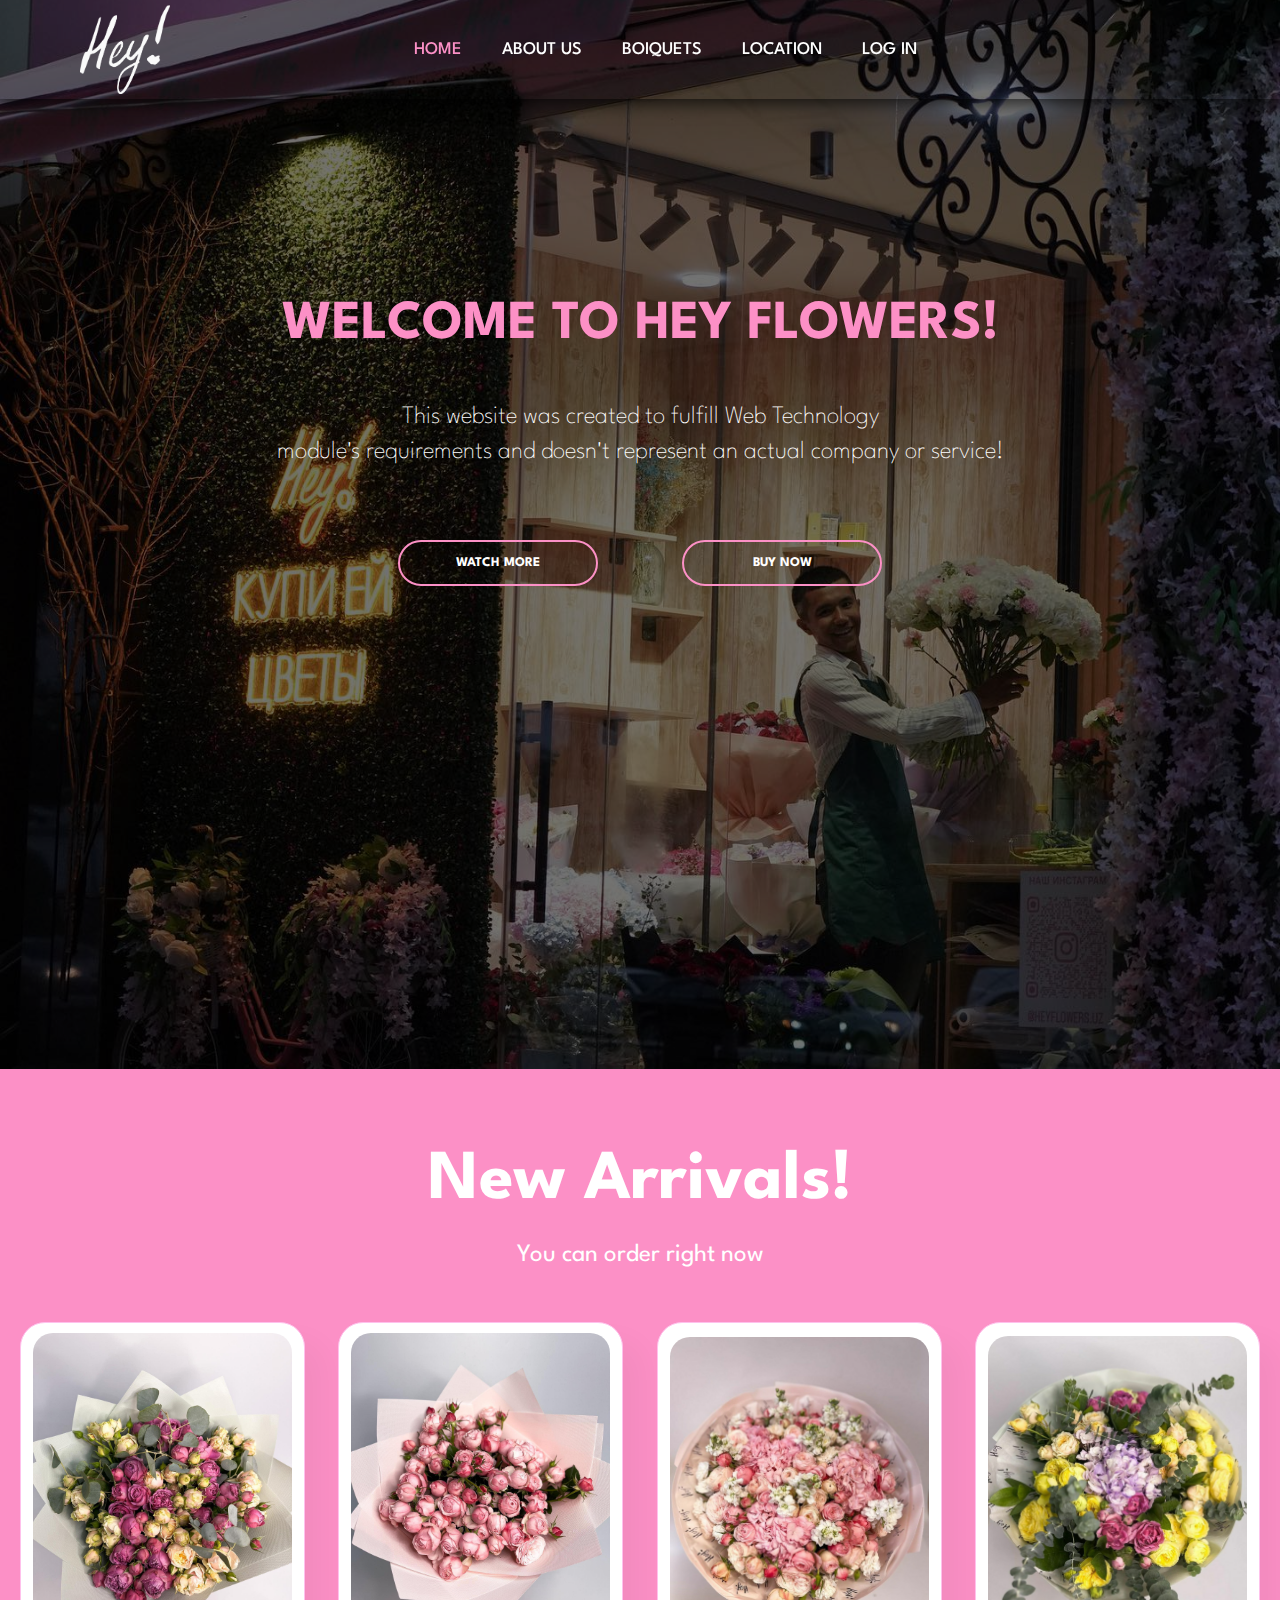
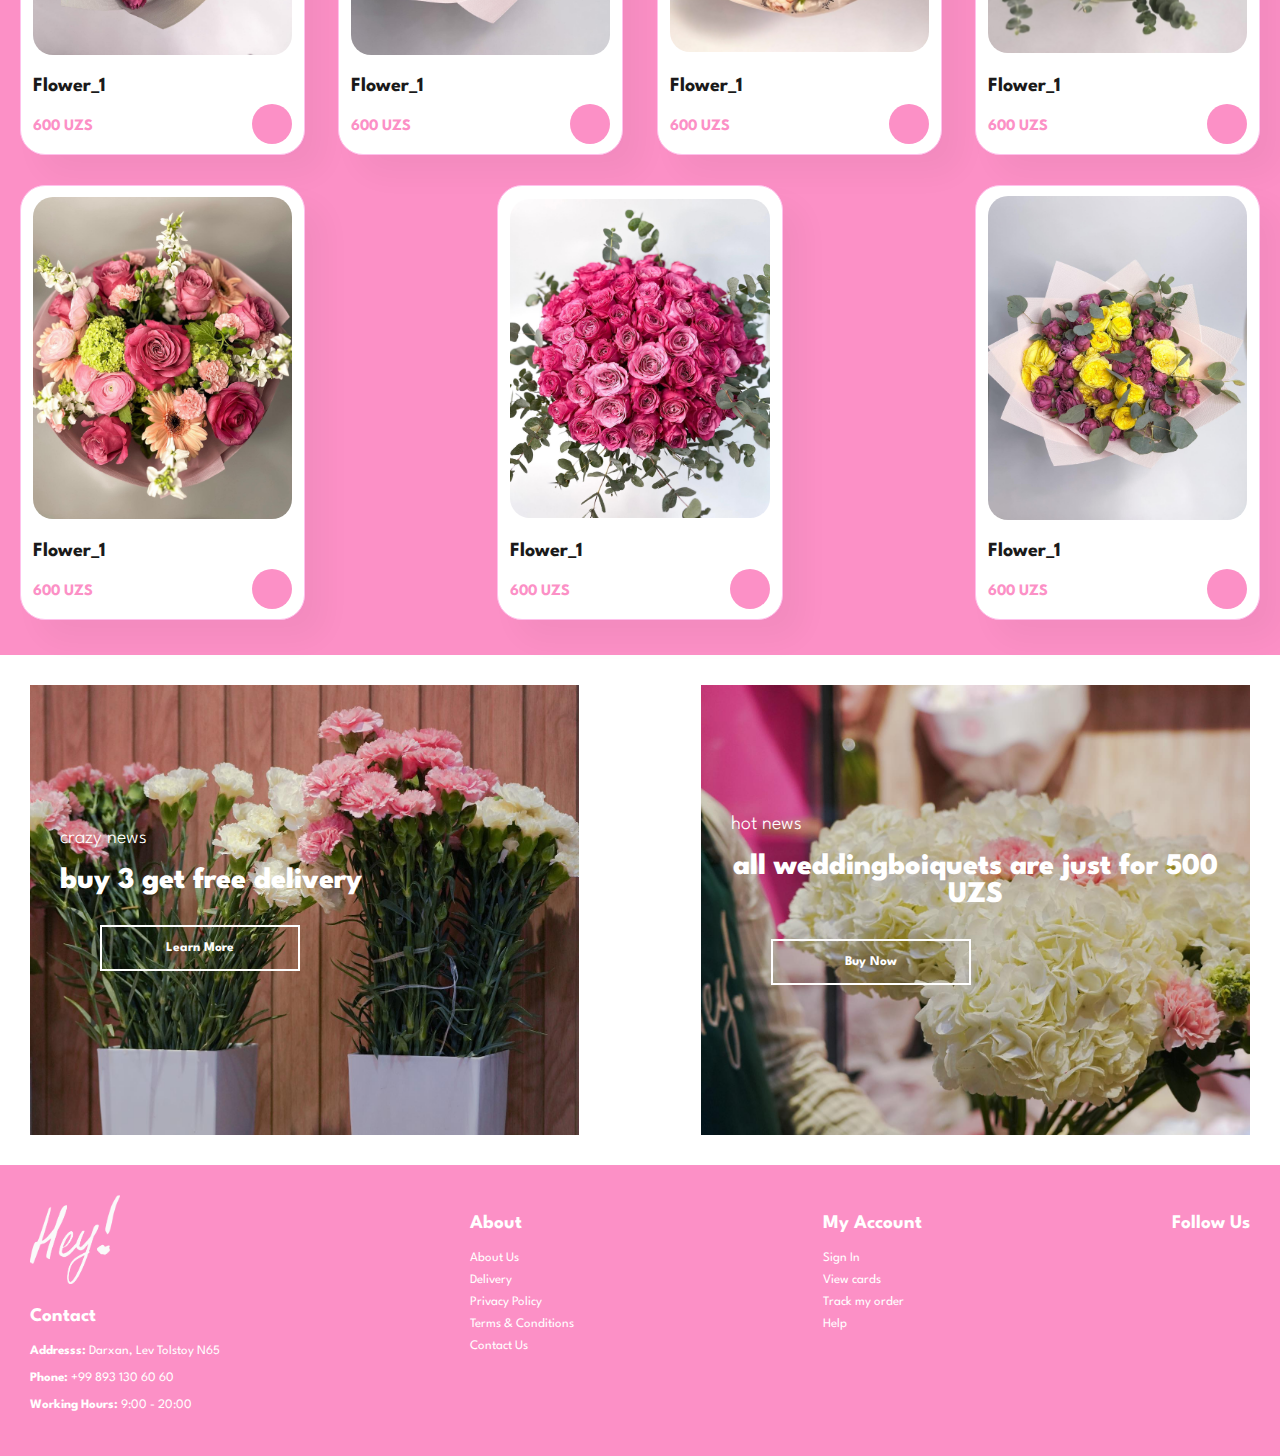
<file: index.html>
<!DOCTYPE html>
<html lang="en">

<head>
    <meta charset="UTF-8">
    <meta name="viewport" content="width=device-width, initial-scale=1.0">
    <link rel="stylesheet" href="style.css">
    <link rel="stylesheet" href="https://cdnjs.cloudflare.com/ajax/libs/font-awesome/6.4.2/css/all.min.css" integrity="sha512-z3gLpd7yknf1YoNbCzqRKc4qyor8gaKU1qmn+CShxbuBusANI9QpRohGBreCFkKxLhei6S9CQXFEbbKuqLg0DA==" crossorigin="anonymous" referrerpolicy="no-referrer" />
    <title>WT_CW1_00016144</title>
</head>

<body>
    <div class="banner">
        <div class="container">
            <header>
                <img src="images/Hey_flowers_logo.png" class="logo">

                <ul class="navbar">
                    <li><a class="active" href="index.html">Home</a></li>
                    <li><a href="aboutUs.html">About Us</a></li>
                    <li><a href="boiquets.html">Boiquets</a></li>
                    <li><a href="location.html">Location</a></li>
                    <li><a href="login.html">Log In</a></li>
                    <div class="icon">
                        <li><a href="cart.html"><i class="fa-solid fa-basket-shopping"></i></a></li>
                    </div>
                   
                </ul>
                <i class="fa-solid fa-list-ul" style="color: white;"></i>
            </header>

            <div class="content">
                <h1>WELCOME TO HEY FLOWERS!</h1>
                <p>
                    This website was created to fulfill Web Technology
                    <br>
                    module's requirements and doesn't represent an actual company or service!
                </p>

                <div>
                    <button type="button"><span></span>WATCH MORE</button>
                    <button type="button"><span></span>BUY NOW</button>
                </div>


            </div>
        </div>


        <main class="product1">
            <h2>New Arrivals!</h2>
            <p>You can order right now</p>
            <div class="pro-container">
                <div class="pro">
                    <img src="images/f1.jpeg" alt="">
                    <div class="p_description">
                        <h5>Flower_1</h5>
                        <div class="star">
                            <i class="fa-solid fa-star"></i>
                            <i class="fa-solid fa-star"></i>
                            <i class="fa-solid fa-star"></i>
                            <i class="fa-solid fa-star"></i>
                            <i class="fa-solid fa-star"></i>
                        </div>
                        <h4>600 UZS</h4>
                    </div>
                    <div class="sh-cart">
                        <a href="#"><i class="fa-solid fa-cart-shopping " style="color: white;"></i></a>
                    </div>
                </div>

                <div class="pro">
                    <img src="images/f2.jpeg" alt="">
                    <div class="p_description">
                        <h5>Flower_1</h5>
                        <div class="star">
                            <i class="fa-solid fa-star"></i>
                            <i class="fa-solid fa-star"></i>
                            <i class="fa-solid fa-star"></i>
                            <i class="fa-solid fa-star"></i>
                            <i class="fa-solid fa-star"></i>
                        </div>
                        <h4>600 UZS</h4>
                    </div>
                    <div class="sh-cart">
                        <a href="#"><i class="fa-solid fa-cart-shopping " style="color: white;"></i></a>
                    </div>
                </div>

                <div class="pro">
                    <img src="images/f3.jpeg" alt="">
                    <div class="p_description">
                        <h5>Flower_1</h5>
                        <div class="star">
                            <i class="fa-solid fa-star"></i>
                            <i class="fa-solid fa-star"></i>
                            <i class="fa-solid fa-star"></i>
                            <i class="fa-solid fa-star"></i>
                            <i class="fa-solid fa-star"></i>
                        </div>
                        <h4>600 UZS</h4>
                    </div>
                    <div class="sh-cart">
                        <a href="#"><i class="fa-solid fa-cart-shopping " style="color: white;"></i></a>
                    </div>
                </div>

                <div class="pro">
                    <img src="images/f4.jpeg" alt="">
                    <div class="p_description">
                        <h5>Flower_1</h5>
                        <div class="star">
                            <i class="fa-solid fa-star"></i>
                            <i class="fa-solid fa-star"></i>
                            <i class="fa-solid fa-star"></i>
                            <i class="fa-solid fa-star"></i>
                            <i class="fa-solid fa-star"></i>
                        </div>
                        <h4>600 UZS</h4>
                    </div>
                    <div class="sh-cart">
                        <a href="#"><i class="fa-solid fa-cart-shopping " style="color: white;"></i></a>
                    </div>
                </div>

                <div class="pro">
                    <img src="images/f5.jpeg" alt="">
                    <div class="p_description">
                        <h5>Flower_1</h5>
                        <div class="star">
                            <i class="fa-solid fa-star"></i>
                            <i class="fa-solid fa-star"></i>
                            <i class="fa-solid fa-star"></i>
                            <i class="fa-solid fa-star"></i>
                            <i class="fa-solid fa-star"></i>
                        </div>
                        <h4>600 UZS</h4>
                    </div>
                    <div class="sh-cart">
                        <a href="#"><i class="fa-solid fa-cart-shopping " style="color: white;"></i></a>
                    </div>
                </div>

                <div class="pro">
                    <img src="images/f6.jpeg" alt="">
                    <div class="p_description">
                        <h5>Flower_1</h5>
                        <div class="star">
                            <i class="fa-solid fa-star"></i>
                            <i class="fa-solid fa-star"></i>
                            <i class="fa-solid fa-star"></i>
                            <i class="fa-solid fa-star"></i>
                            <i class="fa-solid fa-star"></i>
                        </div>
                        <h4>600 UZS</h4>
                    </div>
                    <div class="sh-cart">
                        <a href="#"><i class="fa-solid fa-cart-shopping " style="color: white;"></i></a>
                    </div>
                </div>

                <div class="pro">
                    <img src="images/f7.jpeg" alt="">
                    <div class="p_description">
                        <h5>Flower_1</h5>
                        <div class="star">
                            <i class="fa-solid fa-star"></i>
                            <i class="fa-solid fa-star"></i>
                            <i class="fa-solid fa-star"></i>
                            <i class="fa-solid fa-star"></i>
                            <i class="fa-solid fa-star"></i>
                        </div>
                        <h4>600 UZS</h4>
                    </div>
                    <div class="sh-cart">
                        <a href="#"><i class="fa-solid fa-cart-shopping " style="color: white;"></i></a>
                    </div>
                </div>
            </div>
        </main>

        <section class="sm-banner">
            <div class="sm-banner-box">
                <h4>crazy news</h4>
                <h2>buy 3 get free delivery</h2>
                <button>Learn More</button>
            </div>

            <div class="sm-banner-box2">
                <h4>hot news</h4>
                <h2>all weddingboiquets are just for 500 UZS</h2>
                <button>Buy Now</button>
            </div>
        </section>

        <footer>
            <div class="column">
                <img src="images/Hey_flowers_logo.png" alt="">
                <h4>Contact</h4>
                <p>
                    <strong>Addresss:</strong> Darxan, Lev Tolstoy N65
                </p>
                <p>
                    <strong>Phone:</strong> +99 893 130 60 60
                </p>
                <p>
                    <strong>Working Hours:</strong> 9:00 - 20:00
                </p>
            </div>
            <div class="column">
                <div class="about">
                    <h4>About</h4>
                    <a href="#">About Us</a>
                    <a href="#">Delivery</a>
                    <a href="#">Privacy Policy</a>
                    <a href="#">Terms & Conditions</a>
                    <a href="#">Contact Us</a>
                </div>
            </div>
            
            <div class="column">
                <div class="acount">
                    <h4>My Account</h4>
                    <a href="#">Sign In</a>
                    <a href="#">View cards</a>
                    <a href="#">Track my order</a>
                    <a href="#">Help</a>
                </div>
            </div>

                <div class="column">
                    <div class="follow">
                        <h4>Follow Us</h4>
                        <div class="icons_footer">
                            <i class="fa-brands fa-facebook"></i>
                            <i class="fa-brands fa-square-instagram"></i>
                            <i class="fa-brands fa-telegram"></i>
                        </div>
                    </div>
                </div>
            

        </footer>

    </div>
</body>

</html>
</file>
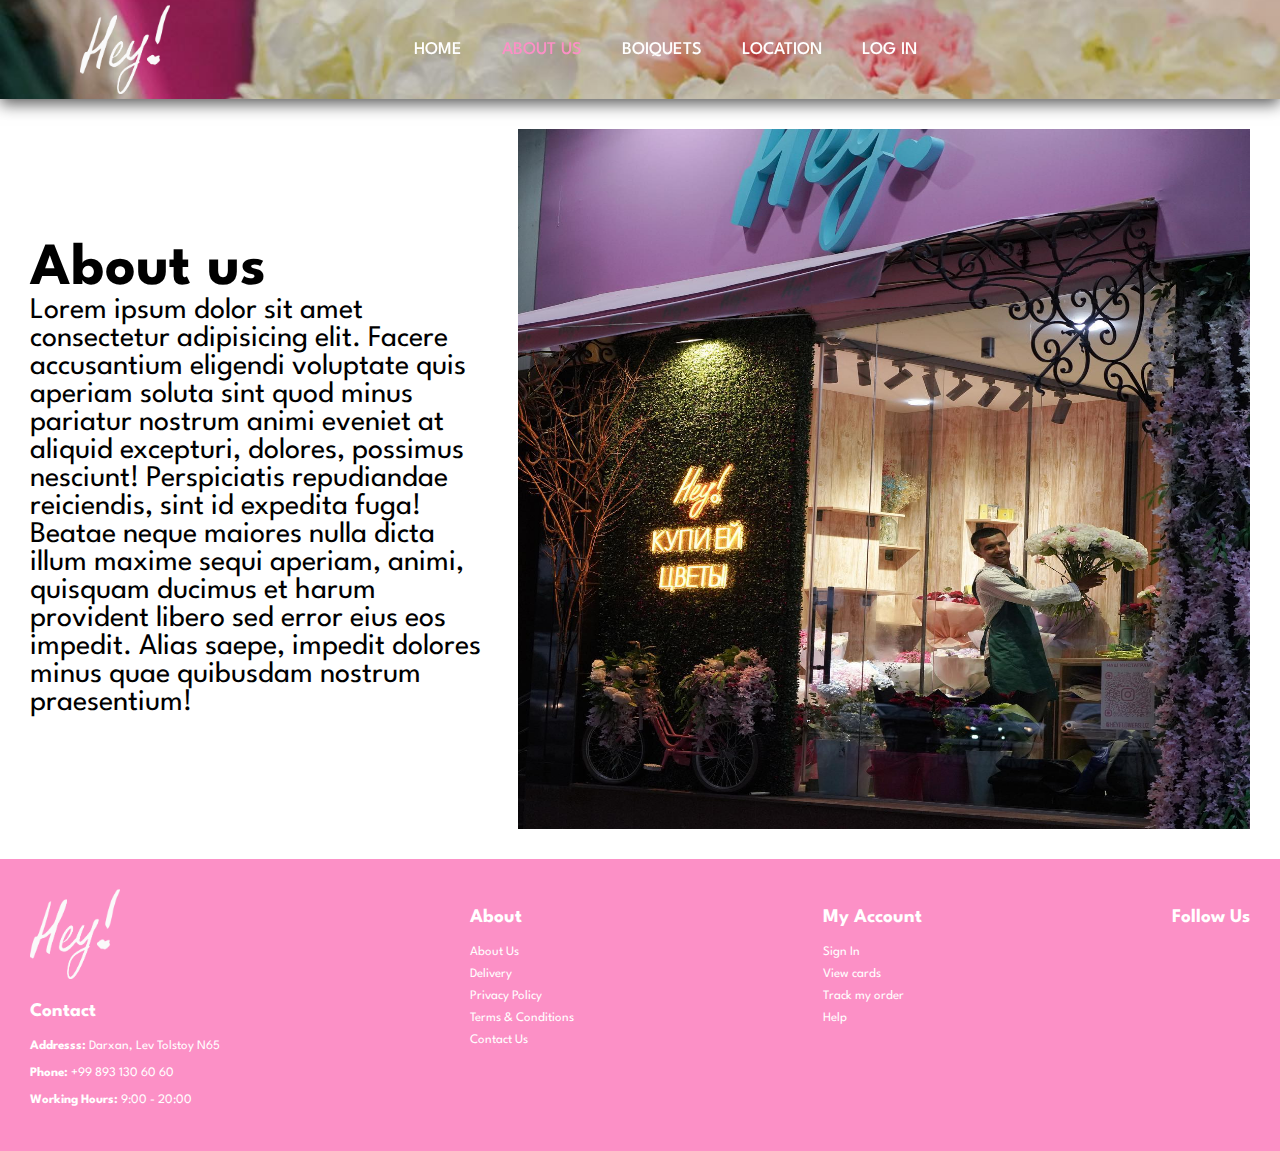
<file: aboutus.html>
<!DOCTYPE html>
<html lang="en">

<head>
    <meta charset="UTF-8">
    <meta name="viewport" content="width=device-width, initial-scale=1.0">
    <link rel="stylesheet" href="aboutus.css">
    <link rel="stylesheet" href="https://cdnjs.cloudflare.com/ajax/libs/font-awesome/6.4.2/css/all.min.css" integrity="sha512-z3gLpd7yknf1YoNbCzqRKc4qyor8gaKU1qmn+CShxbuBusANI9QpRohGBreCFkKxLhei6S9CQXFEbbKuqLg0DA==" crossorigin="anonymous" referrerpolicy="no-referrer" />
    <title>Aboutus</title>
</head>

<body>

    <body>
        <div class="banner">
            <div class="container">
                <header>
                    <img src="images/Hey_flowers_logo.png" class="logo">

                    <ul class="navbar">
                        <li><a href="index.html">Home</a></li>
                        <li><a class="active" href="aboutUs.html">About Us</a></li>
                        <li><a href="boiquets.html">Boiquets</a></li>
                        <li><a href="location.html">Location</a></li>
                        <li><a href="login.html">Log In</a></li>
                        <div class="icon">
                            <li><a href="cart.html"><i class="fa-solid fa-basket-shopping"></i></a></li>
                        </div>

                    </ul>
                    <i class="fa-solid fa-list-ul" style="color: white;"></i>
                </header>
            </div>

            <section class="aboutus">
                <div class="text">
                    <h1>About us</h1>
                   <span>Lorem ipsum dolor sit amet
                    consectetur adipisicing elit.
                    Facere accusantium eligendi
                    voluptate quis aperiam soluta
                    sint quod minus pariatur nostrum
                    animi eveniet at aliquid excepturi,
                    dolores, possimus nesciunt! Perspiciatis
                    repudiandae reiciendis, sint id expedita
                    fuga! Beatae neque maiores nulla dicta
                    illum maxime sequi aperiam, animi,
                    quisquam ducimus et harum provident
                    libero sed error eius eos impedit.
                    Alias saepe, impedit dolores minus
                    quae quibusdam nostrum praesentium!
                  </span>
                </div>
                <img src="images/home_img1.jpeg" alt="">
            </section>

            <footer>
                <div class="column">
                    <img src="images/Hey_flowers_logo.png" alt="">
                    <h4>Contact</h4>
                    <p>
                        <strong>Addresss:</strong> Darxan, Lev Tolstoy N65
                    </p>
                    <p>
                        <strong>Phone:</strong> +99 893 130 60 60
                    </p>
                    <p>
                        <strong>Working Hours:</strong> 9:00 - 20:00
                    </p>
                </div>
                <div class="column">
                    <div class="about">
                        <h4>About</h4>
                        <a href="#">About Us</a>
                        <a href="#">Delivery</a>
                        <a href="#">Privacy Policy</a>
                        <a href="#">Terms & Conditions</a>
                        <a href="#">Contact Us</a>
                    </div>
                </div>

                <div class="column">
                    <div class="acount">
                        <h4>My Account</h4>
                        <a href="#">Sign In</a>
                        <a href="#">View cards</a>
                        <a href="#">Track my order</a>
                        <a href="#">Help</a>
                    </div>
                </div>

                <div class="column">
                    <div class="follow">
                        <h4>Follow Us</h4>
                        <div class="icons_footer">
                            <i class="fa-brands fa-facebook"></i>
                            <i class="fa-brands fa-square-instagram"></i>
                            <i class="fa-brands fa-telegram"></i>
                        </div>
                    </div>
                </div>


            </footer>

        </div>
    </body>
</body>

</html>
</file>
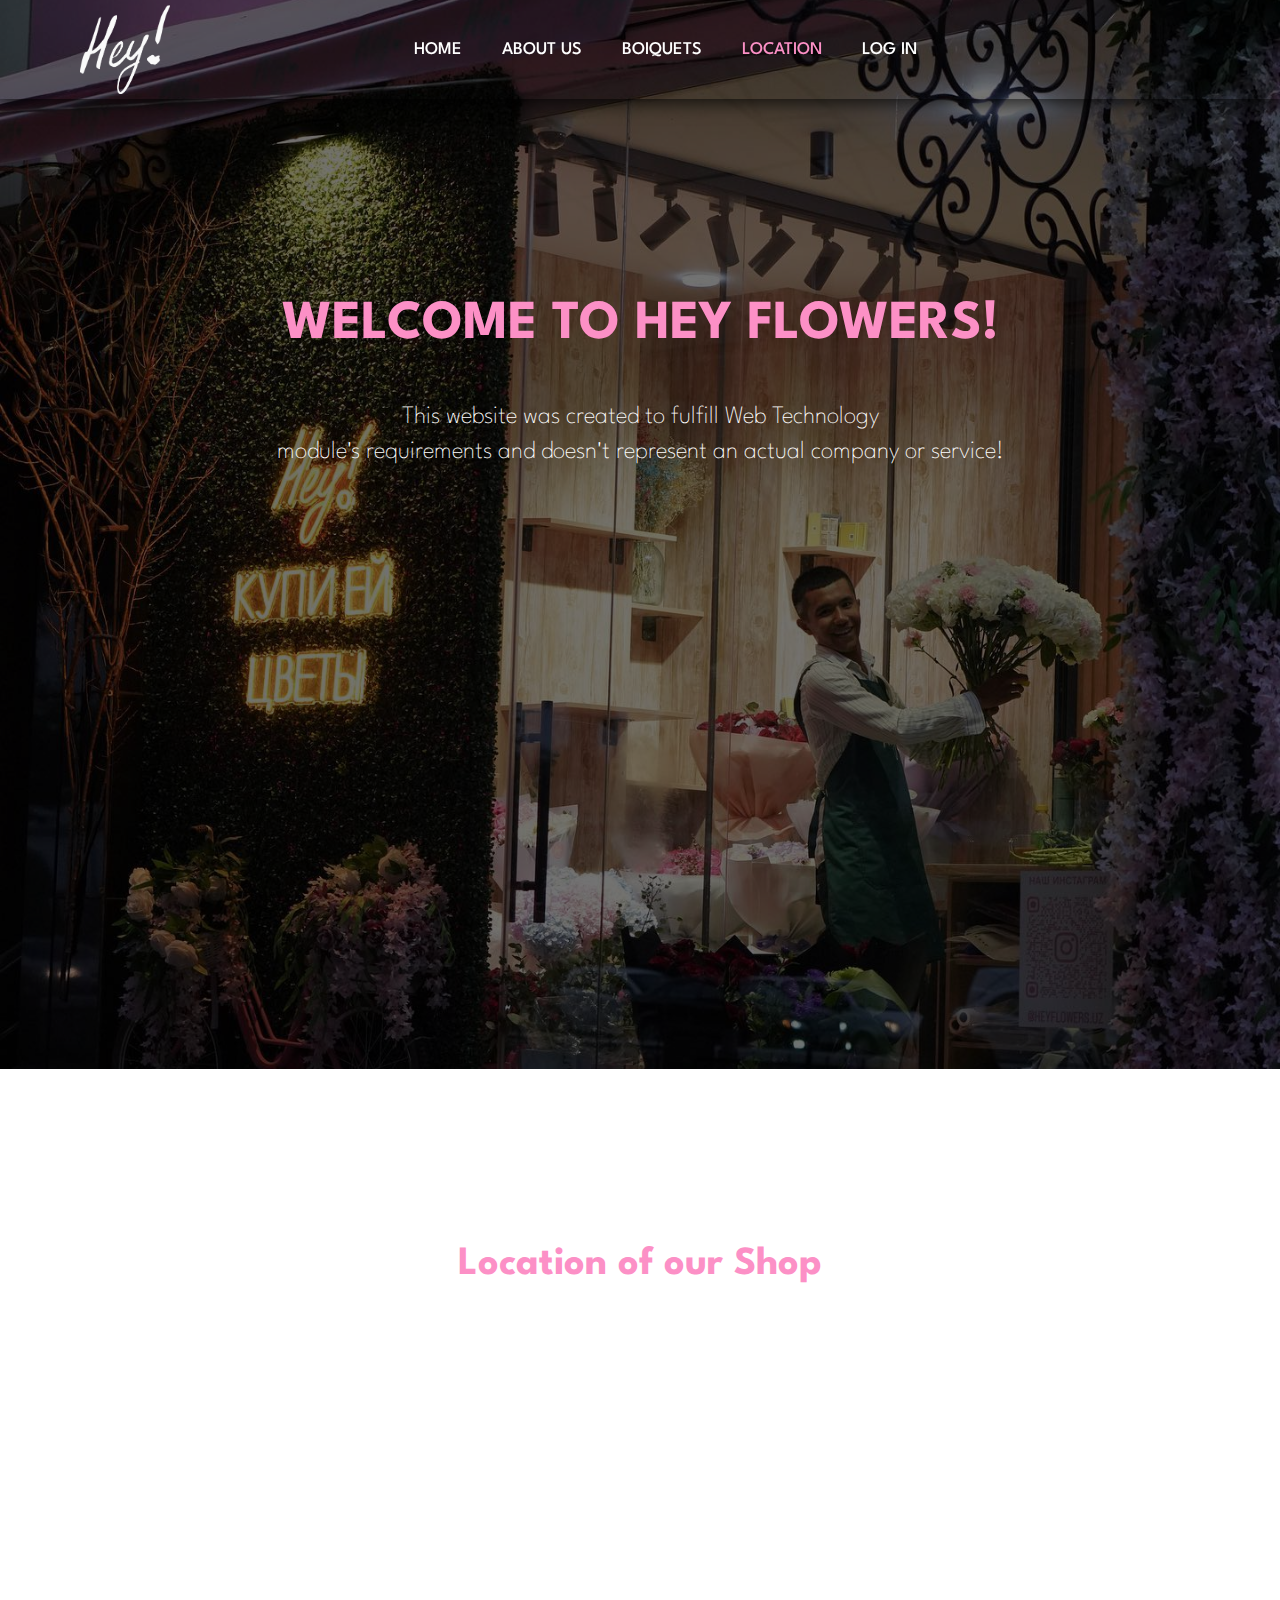
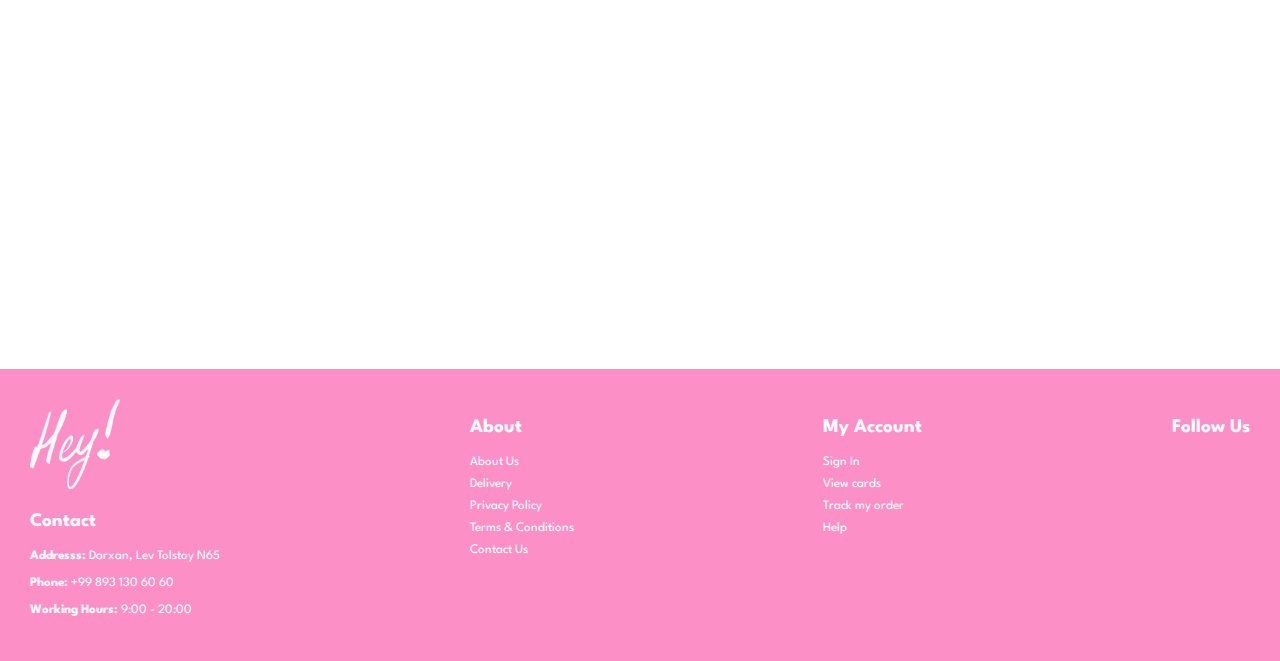
<file: location.html>
<!DOCTYPE html>
<html lang="en">

<head>
    <meta charset="UTF-8">
    <meta name="viewport" content="width=device-width, initial-scale=1.0">
    <link rel="stylesheet" href="location.css">

    <link rel="stylesheet" href="https://cdnjs.cloudflare.com/ajax/libs/font-awesome/6.4.2/css/all.min.css" integrity="sha512-z3gLpd7yknf1YoNbCzqRKc4qyor8gaKU1qmn+CShxbuBusANI9QpRohGBreCFkKxLhei6S9CQXFEbbKuqLg0DA==" crossorigin="anonymous" referrerpolicy="no-referrer" />
    <title>WT_CW1_00016144</title>
</head>

<body>
    <div class="banner">
        <div class="container">
            <header>
                <img src="images/Hey_flowers_logo.png" class="logo">

                <ul class="navbar">
                    <li><a href="index.html">Home</a></li>
                    <li><a href="aboutUs.html">About Us</a></li>
                    <li><a href="boiquets.html">Boiquets</a></li>
                    <li><a  class="active" href="location.html">Location</a></li>
                    <li><a href="login.html">Log In</a></li>
                    <div class="icon">
                        <li><a href="cart.html"><i class="fa-solid fa-basket-shopping"></i></a></li>
                    </div>
                   
                </ul>
                <i class="fa-solid fa-list-ul" style="color: white;"></i>
            </header>

            <div class="content">
                <h1>WELCOME TO HEY FLOWERS!</h1>
                <p>
                    This website was created to fulfill Web Technology
                    <br>
                    module's requirements and doesn't represent an actual company or service!
                </p>


            </div>
        </div>

         <section class="map">
            <h2>Location of our Shop</h2>
            <iframe src="https://www.google.com/maps/embed?pb=!1m18!1m12!1m3!1d11985.933167193725!2d69.29111841101113!3d41.32010305835214!2m3!1f0!2f0!3f0!3m2!1i1024!2i768!4f13.1!3m3!1m2!1s0x38aef4dac8db33bd%3A0x9ee62f4817372fb2!2sDarhan!5e0!3m2!1sen!2s!4v1700750345755!5m2!1sen!2s" width="600" height="450" style="border:0;" allowfullscreen="" loading="lazy" referrerpolicy="no-referrer-when-downgrade"></iframe>
         </section>

        <footer>
            <div class="column">
                <img src="images/Hey_flowers_logo.png" alt="">
                <h4>Contact</h4>
                <p>
                    <strong>Addresss:</strong> Darxan, Lev Tolstoy N65
                </p>
                <p>
                    <strong>Phone:</strong> +99 893 130 60 60
                </p>
                <p>
                    <strong>Working Hours:</strong> 9:00 - 20:00
                </p>
            </div>
            <div class="column">
                <div class="about">
                    <h4>About</h4>
                    <a href="#">About Us</a>
                    <a href="#">Delivery</a>
                    <a href="#">Privacy Policy</a>
                    <a href="#">Terms & Conditions</a>
                    <a href="#">Contact Us</a>
                </div>
            </div>
            
            <div class="column">
                <div class="acount">
                    <h4>My Account</h4>
                    <a href="#">Sign In</a>
                    <a href="#">View cards</a>
                    <a href="#">Track my order</a>
                    <a href="#">Help</a>
                </div>
            </div>

                <div class="column">
                    <div class="follow">
                        <h4>Follow Us</h4>
                        <div class="icons_footer">
                            <i class="fa-brands fa-facebook"></i>
                            <i class="fa-brands fa-square-instagram"></i>
                            <i class="fa-brands fa-telegram"></i>
                        </div>
                    </div>
                </div>
            

        </footer>

    </div>
</body>

</html>
</file>
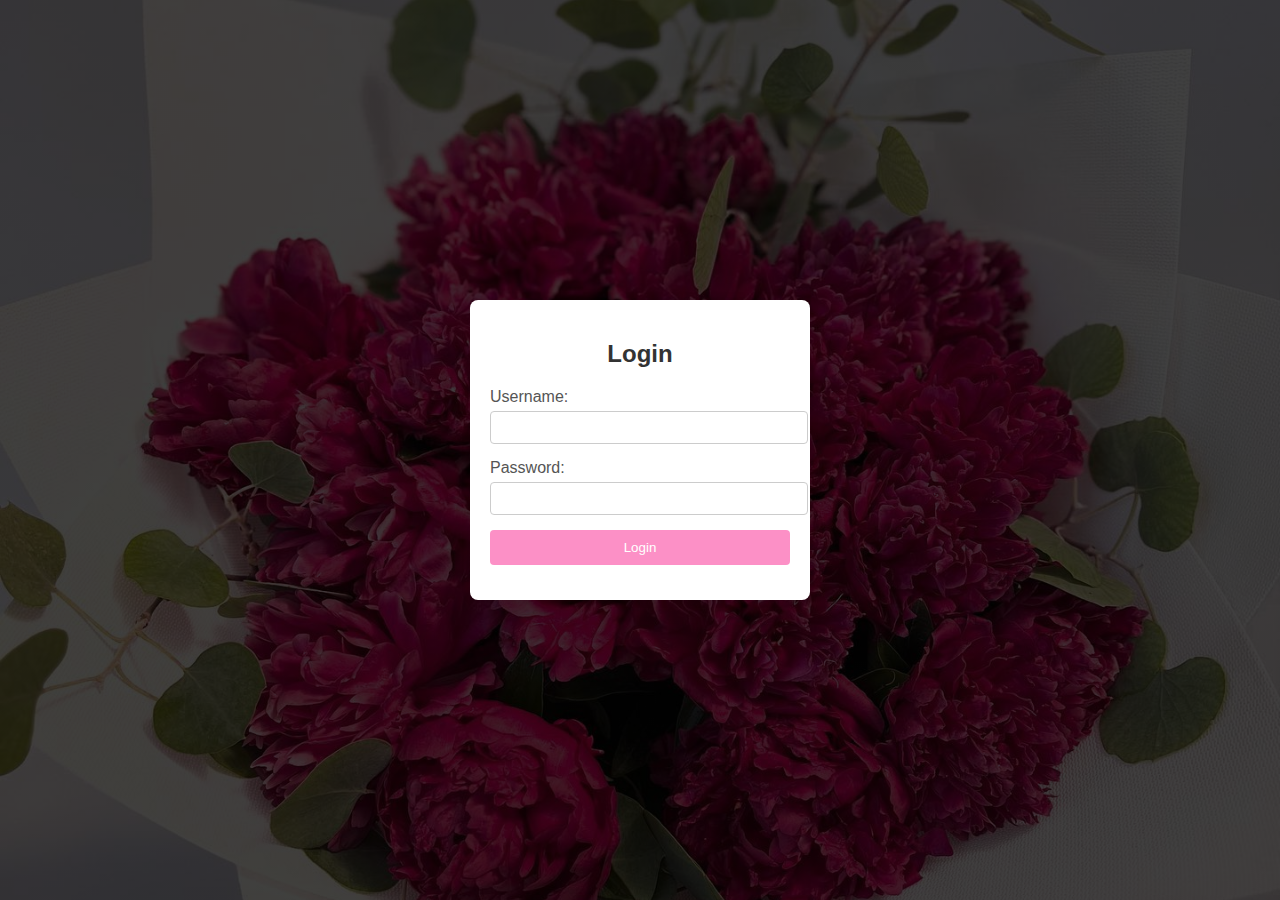
<file: login.html>
<!DOCTYPE html>
<html lang="en">
<head>
    <meta charset="UTF-8">
    <meta name="viewport" content="width=device-width, initial-scale=1.0">
    <title>Login Page</title>
    <link rel="stylesheet" href="login.css">
</head>
<body>
    <div class="login-container">
        <h2>Login</h2>
        <form id="loginForm">
            <div class="form-group">
                <label for="username">Username:</label>
                <input type="text" id="username" name="username" required>
            </div>
            <div class="form-group">
                <label for="password">Password:</label>
                <input type="password" id="password" name="password" required>
            </div>
            <div class="form-group">
                <button type="button" onclick="validateForm()">Login</button>
            </div>
        </form>
    </div>


    <script>
        function validateForm() {
            var username = document.getElementById('username').value;
            var password = document.getElementById('password').value;

            if (username === '' || password === '') {
                alert('Username and password are required');
            } else {
                alert('Login successful!');
            }
        }
    </script>
</body>
</html>
</file>
<file: style.css>
@import url('https://fonts.googleapis.com/css2?family=League+Spartan:wght@200;300;400&family=Orbitron&family=Playfair+Display&display=swap');
*{
    margin: 0;
    padding: 0;
    box-sizing: border-box;
    font-family: 'League Spartan';
}
body{
    width: 100%;
}

header{
    display: flex;
    align-items: center;
    justify-content: space-between;
    padding: 5px 80px;
    box-shadow: 0 5px 15px rgba(0,0,0,0.65);
    z-index: 999;
    position: sticky;
    top: 0;
    left: 0;
}
.logo{
    width: 90px;
    cursor: pointer
}

.navbar{
 display: flex;
 align-items: center;
 justify-content: center;
}

.navbar li{
    list-style: none;
    display: inline-block;
    padding: 0 20px;
    position: relative;
}
.navbar li a{
    text-decoration: none;
    color: white;
    font-size: 18px;
    font-weight: 500;
    text-transform: uppercase;
}

.navbar .icon{
    text-decoration: none;
    color: white;
    font-size: 18px;
    font-weight: 500;
    text-transform: uppercase;
}

.navbar li a:hover,
.navbar li a.active{
    color: #fc90c6;
}

.navbar li::after{
    content: '';
    height: 3px;
    width: 0;
    background: #fc90c6;
    position: absolute;
    left: 0;
    bottom: -5px;
    transition: 0.3s;
}
.navbar li:hover::after{
    width: 100%;
}
.content{
    height: 90vh; 
    padding-top: 200px;
    text-align: center;
    color: white;
}
.container{
    background-image: linear-gradient(rgba(0,0,0,0.55), rgba(0,0,0,0.55)), url(images/home_img1.jpeg);
    background-size: cover;
    background-position: top 65% right 0;
    padding-bottom: 160px;

}
.content h1{
    font-size: 55px;
    color: #fc90c6;
}
.content p{
    margin: 50px auto;
    font-weight: 100;
    line-height: 35px;
    font-size: 25px;
}
.content button{
    width: 200px;
    padding: 15px 0;
    text-align: center;
    margin: 20px 40px;
    border-radius: 25px;
    font-weight: bold;
    border: 2px solid #fc90c6;
    background: transparent;
    color: white;
    cursor: pointer;
    position: relative;
    overflow: hidden;
}

.content span{
    background: #fc90c6;
    height: 100%;
    width: 0;
    border-radius: 25px;
    position: absolute;
    left: 0;
    bottom: 0;
    z-index: -1;
    transition: 0.5s;
}

.content button:hover span{
    width: 100%;
    
}
.content button:hover{
    border: none;
    background-color: #fc90c6;
}


/* Products Section in Home page */

.product1{
    text-align: center;
    background-color: #fc90c6;
}

.product1 h2{
    padding-top: 80px;
    font-size: 70px;
    font-weight: bold;
    color: white;
}

.product1 p{
    color: white;
    padding-top: 30px;
    padding-bottom: 20px;
    font-size: 25px;
}

.product1 .pro-container{
    display: flex;
    justify-content: space-between;
    padding-top: 20px;
    flex-wrap: wrap;
    padding: 20px;
} 

.pro{
    display: flex;
    justify-content: space-between;
    align-items: end;
    background-color: white;
}
/* Product Cards style */

.product1 .pro{
    display: flex;
    justify-content: space-between;
    padding-top: 20px;
    flex-wrap: wrap;

    width: 23%;
    min-width: 250px;
    padding: 10px 12px;
    border: 1px solid #ffc1ec;
    border-radius: 25px;
    box-shadow: 20px 20px 30px rgba(0,0,0,0.04);
    margin: 15px 0;
    transition: 0.2s ease;
    position: relative;
}

.product1 .pro:hover{
    box-shadow: 20px 20px 30px rgba(0,0,0,0.1);
}

.product1 .pro img{
    width: 100%;
    border-radius: 20px;
}

.pro .p_description{
    text-align: start;
    padding: 10px 0;
}

.product1 .pro-container h5{
    padding-top: 12px;
    color: #1a1a1a;
    font-size: 20px;
}

.product1 .pro-container .star{
    padding-top: 12px;
    font-size: 14px;
    color: #ffdd00;
}

.product1 .pro-container h4{
    padding-top: 12px;
    font-size: 16px;
    font-weight: 700;
    color: #fc90c6;
}

 .product1 .sh-cart{
    width: 40px;
    height: 40px;
    line-height: 40px;
    border-radius: 50px; 
    background-color: #fc90c6;
    font-weight: 500;
    bottom: 20px;
    right: 10px;
    padding: 3px;
 }

 /* Banner section of the Home page */

.sm-banner{
    display: flex;
    justify-content: space-between;
    flex-wrap: wrap;
    padding: 30px;
}

.sm-banner .sm-banner-box{
    display: flex;
    flex-direction: column;
    justify-content: center;
    align-items: flex-start;
    text-align: center;
    background-image: url("images/banner1.jpeg");
    background-size: cover;
    background-position: top 5%;
    height: 50vh;
    width: 45%;
    padding: 30px;
    box-sizing: border-box;
 }

 .sm-banner .sm-banner-box2{
    display: flex;
    flex-direction: column;
    justify-content: center;
    align-items: flex-start;
    text-align: center;
    background-image: url("images/banner2.jpeg");
    background-size: cover;
    background-position: bottom 50%;
    height: 50vh;
    width: 45%;
    padding: 30px;
    box-sizing: border-box;
 }

 .sm-banner h4{
    color: white;
    font-size: 20px;
    font-weight: 300;
    padding-bottom: 20px;
 }

 .sm-banner h2{
    color: white;
    font-size: 30px;
    font-weight: 800;
    padding-bottom: 10px;
 }
 .sm-banner-box button{
    width: 200px;
    padding: 15px 0;
    text-align: center;
    margin: 20px 40px;
    font-weight: bold;
    border: 2px solid #ffffff;
    background: transparent;
    color: white;
    cursor: pointer;
    overflow: hidden;
 }

 .sm-banner .sm-banner-box:hover button{
    background: #fc90c6;
    border: 1px solid #fc90c6;
 }

 .sm-banner-box2 button{
    width: 200px;
    padding: 15px 0;
    text-align: center;
    margin: 20px 40px;
    font-weight: bold;
    border: 2px solid #ffffff;
    background: transparent;
    color: white;
    cursor: pointer;
    overflow: hidden;
 }

 .sm-banner .sm-banner-box2:hover button{
    background: #fc90c6;
    border: 1px solid #fc90c6;
 }


 /* Footer section style */


 footer{
    display: flex;
    flex-wrap: wrap;
    justify-content: space-between;
    background-color: #fc90c6;
    color: white;
    padding: 30px;
 }

footer h4{
    font-size: 14px;
    padding-bottom: 20px;
    padding-top: 20px;
    font-size: larger;
}

footer p{
    font-size: 13px;
    margin: 0 0 8px o;
    padding-bottom: 15px;
}

footer a{
    font-size: 13px;
    text-decoration: none;
    list-style: none;
    margin-bottom: 10px;
    color: white;
    display: flex;
    flex-direction: column;
    justify-content: space-between;
}

 
footer .column img{
    width: 90px;
    cursor: pointer
 }

 .follow .icons_footer{
    display: flex;
    justify-content: space-between;

 }


 /* Media Quiery */


 @media screen and (max-width: 700px) {
   
        .navbar {
            display: none;
        }
  
    header{
        justify-content: center;
    }
    
    .product1 .pro-container{
        justify-content: center;
    } 

    .product1 .pro {
        margin: 15px 5px; 
    }
    .sm-banner .sm-banner-box{
        height: 50vh;
        width: 45%;
       
     }
 }


 @media screen and (max-width: 477px) {
    body {
        overflow-x: hidden;
    }

    .navbar {
        flex-direction: column;
        align-items: center;
        visibility: visible;
    }

    .navbar li {
        padding: 15px 0;
        text-align: center;
        width: 100%;
        display: block;
    }

    header {
        padding: 5px 10px; 
    }

    .logo {
        width: 70px;
    }

    .navbar .icon {
        position: relative;
        top: 0;
        right: 0;
        margin-top: 15px;
        margin-right: 15px;
    }

    .content {
        padding-top: 150px; 
    }

    .product1 .pro-container {
        justify-content: center;
    }

    .product1 .pro {
        margin: 15px 0;
        width: 100%;
    }
    .sm-banner .sm-banner-box {
        height: 30vh;
        width: 100%; 
        padding: 10px;
    }

    .sm-banner .sm-banner-box2 {
        height: 30vh;
        width: 100%;
        padding: 10px;
    }
 }
</file>
<file: aboutus.css>
@import url('https://fonts.googleapis.com/css2?family=League+Spartan:wght@200;300;400&family=Orbitron&family=Playfair+Display&display=swap');
*{
    margin: 0;
    padding: 0;
    box-sizing: border-box;
    font-family: 'League Spartan';
}
body{
    width: 100%;
}

header{
    display: flex;
    align-items: center;
    justify-content: space-between;
    padding: 5px 80px;
    box-shadow: 0 5px 15px rgba(0,0,0,0.65);
    z-index: 999;
    position: sticky;
    top: 0;
    left: 0;
    background-image: url(images/banner2.jpeg);
    background-size: cover;
    background-position: top 25% right 0;
}
.logo{
    width: 90px;
    cursor: pointer
}

.navbar{
 display: flex;
 align-items: center;
 justify-content: center;
}

.navbar li{
    list-style: none;
    display: inline-block;
    padding: 0 20px;
    position: relative;
}
.navbar li a{
    text-decoration: none;
    color: white;
    font-size: 18px;
    font-weight: 500;
    text-transform: uppercase;
}
.navbar .icon{
    text-decoration: none;
    color: white;
    font-size: 18px;
    font-weight: 500;
    text-transform: uppercase;
}

.navbar li a:hover,
.navbar li a.active{
    color: #fc90c6;
}

.navbar li::after{
    content: '';
    height: 3px;
    width: 0;
    background: #fc90c6;
    position: absolute;
    left: 0;
    bottom: -5px;
    transition: 0.3s;
}
.navbar li:hover::after{
    width: 100%;
}


.aboutus{
    display: flex;
    justify-content: space-between;
    align-items: center;
    flex-direction: row;
    padding: 30px;
}

.aboutus img{
    width: 60%;
    height: 700px;
}

.aboutus .text{
    padding-right: 20px;
    width: 40%;
    font-size: 30px;
}
.aboutus span{
    padding-top: 20px;
}

/* Footer of the page About us */


footer{
    display: flex;
    flex-wrap: wrap;
    justify-content: space-between;
    background-color: #fc90c6;
    color: white;
    padding: 30px;
 }

footer h4{
    font-size: 14px;
    padding-bottom: 20px;
    padding-top: 20px;
    font-size: larger;
}

footer p{
    font-size: 13px;
    margin: 0 0 8px o;
    padding-bottom: 15px;
}

footer a{
    font-size: 13px;
    text-decoration: none;
    list-style: none;
    margin-bottom: 10px;
    color: white;
    display: flex;
    flex-direction: column;
    justify-content: space-between;
}

 
footer .column img{
    width: 90px;
    cursor: pointer
 }

 .follow .icons_footer{
    display: flex;
    justify-content: space-between;

 }
</file>
<file: location.css>
@import url('https://fonts.googleapis.com/css2?family=League+Spartan:wght@200;300;400&family=Orbitron&family=Playfair+Display&display=swap');
*{
    margin: 0;
    padding: 0;
    box-sizing: border-box;
    font-family: 'League Spartan';
}
header{
    display: flex;
    align-items: center;
    justify-content: space-between;
    padding: 5px 80px;
    box-shadow: 0 5px 15px rgba(0,0,0,0.65);
    z-index: 999;
    position: sticky;
    top: 0;
    left: 0;
}
.logo{
    width: 90px;
    cursor: pointer
}

.navbar{
 display: flex;
 align-items: center;
 justify-content: center;
}

.navbar li{
    list-style: none;
    display: inline-block;
    padding: 0 20px;
    position: relative;
}
.navbar li a{
    text-decoration: none;
    color: white;
    font-size: 18px;
    font-weight: 500;
    text-transform: uppercase;
}

.navbar .icon{
    text-decoration: none;
    color: white;
    font-size: 18px;
    font-weight: 500;
    text-transform: uppercase;
}

.navbar li a:hover,
.navbar li a.active{
    color: #fc90c6;
}

.navbar li::after{
    content: '';
    height: 3px;
    width: 0;
    background: #fc90c6;
    position: absolute;
    left: 0;
    bottom: -5px;
    transition: 0.3s;
}
.navbar li:hover::after{
    width: 100%;
}
.content{
    height: 90vh; 
    padding-top: 200px;
    text-align: center;
    color: white;
}
.container{
    background-image: linear-gradient(rgba(0,0,0,0.55), rgba(0,0,0,0.55)), url(images/home_img1.jpeg);
    background-size: cover;
    background-position: top 65% right 0;
    padding-bottom: 160px;

}
.content h1{
    font-size: 55px;
    color: #fc90c6;
}
.content p{
    margin: 50px auto;
    font-weight: 100;
    line-height: 35px;
    font-size: 25px;
}
.map{
    width: 100%;
    height: 100vh;
    background-color:white;
    display: flex;
    align-items: center;
    justify-content: center;
    flex-direction: column;
}
.map h2{
    padding-top: 50px;
    color: #fc90c6;
    font-size: 40px;
    margin-bottom: 60px;
}

iframe{

    padding-bottom: 40px;
    width: 80%;
    height: 500px;
}

/* Footer of the location part */

footer{
    display: flex;
    flex-wrap: wrap;
    justify-content: space-between;
    background-color: #fc90c6;
    color: white;
    padding: 30px;
 }

footer h4{
    font-size: 14px;
    padding-bottom: 20px;
    padding-top: 20px;
    font-size: larger;
}

footer p{
    font-size: 13px;
    margin: 0 0 8px o;
    padding-bottom: 15px;
}

footer a{
    font-size: 13px;
    text-decoration: none;
    list-style: none;
    margin-bottom: 10px;
    color: white;
    display: flex;
    flex-direction: column;
    justify-content: space-between;
}

 
footer .column img{
    width: 90px;
    cursor: pointer
 }



 .follow .icons_footer{
    display: flex;
    justify-content: space-between;

 }
</file>
<file: login.css>
@import url('https://fonts.googleapis.com/css2?family=League+Spartan:wght@200;300;400&family=Orbitron&family=Playfair+Display&display=swap');

body {
    font-family: 'Arial', sans-serif;
    margin: 0;
    padding: 0;
    display: flex;
    justify-content: center;
    align-items: center;
    height: 100vh;
    background-image: linear-gradient(rgba(0,0,0,0.75), rgba(0,0,0,0.75)),url(images/login_img.jpeg);
    background-size: cover;
    background-position: top 55% right 0;
}

.login-container {
    background-color: #ffffff;
    padding: 20px;
    border-radius: 8px;
    box-shadow: 0 0 10px rgba(0, 0, 0, 0.1);
    width: 300px;
}

.login-container h2 {
    text-align: center;
    color: #333;
}

.form-group {
    margin-bottom: 15px;
}

.form-group label {
    display: block;
    margin-bottom: 5px;
    color: #555;
}

.form-group input {
    width: 100%;
    padding: 8px;
    border: 1px solid #ccc;
    border-radius: 4px;
}

.form-group button {
    width: 100%;
    padding: 10px;
    background-color: #fc90c6;
    color: #fff;
    border: none;
    border-radius: 4px;
    cursor: pointer;
}

.form-group button:hover {
    background-color: rgb(255, 42, 166);
}
</file>
